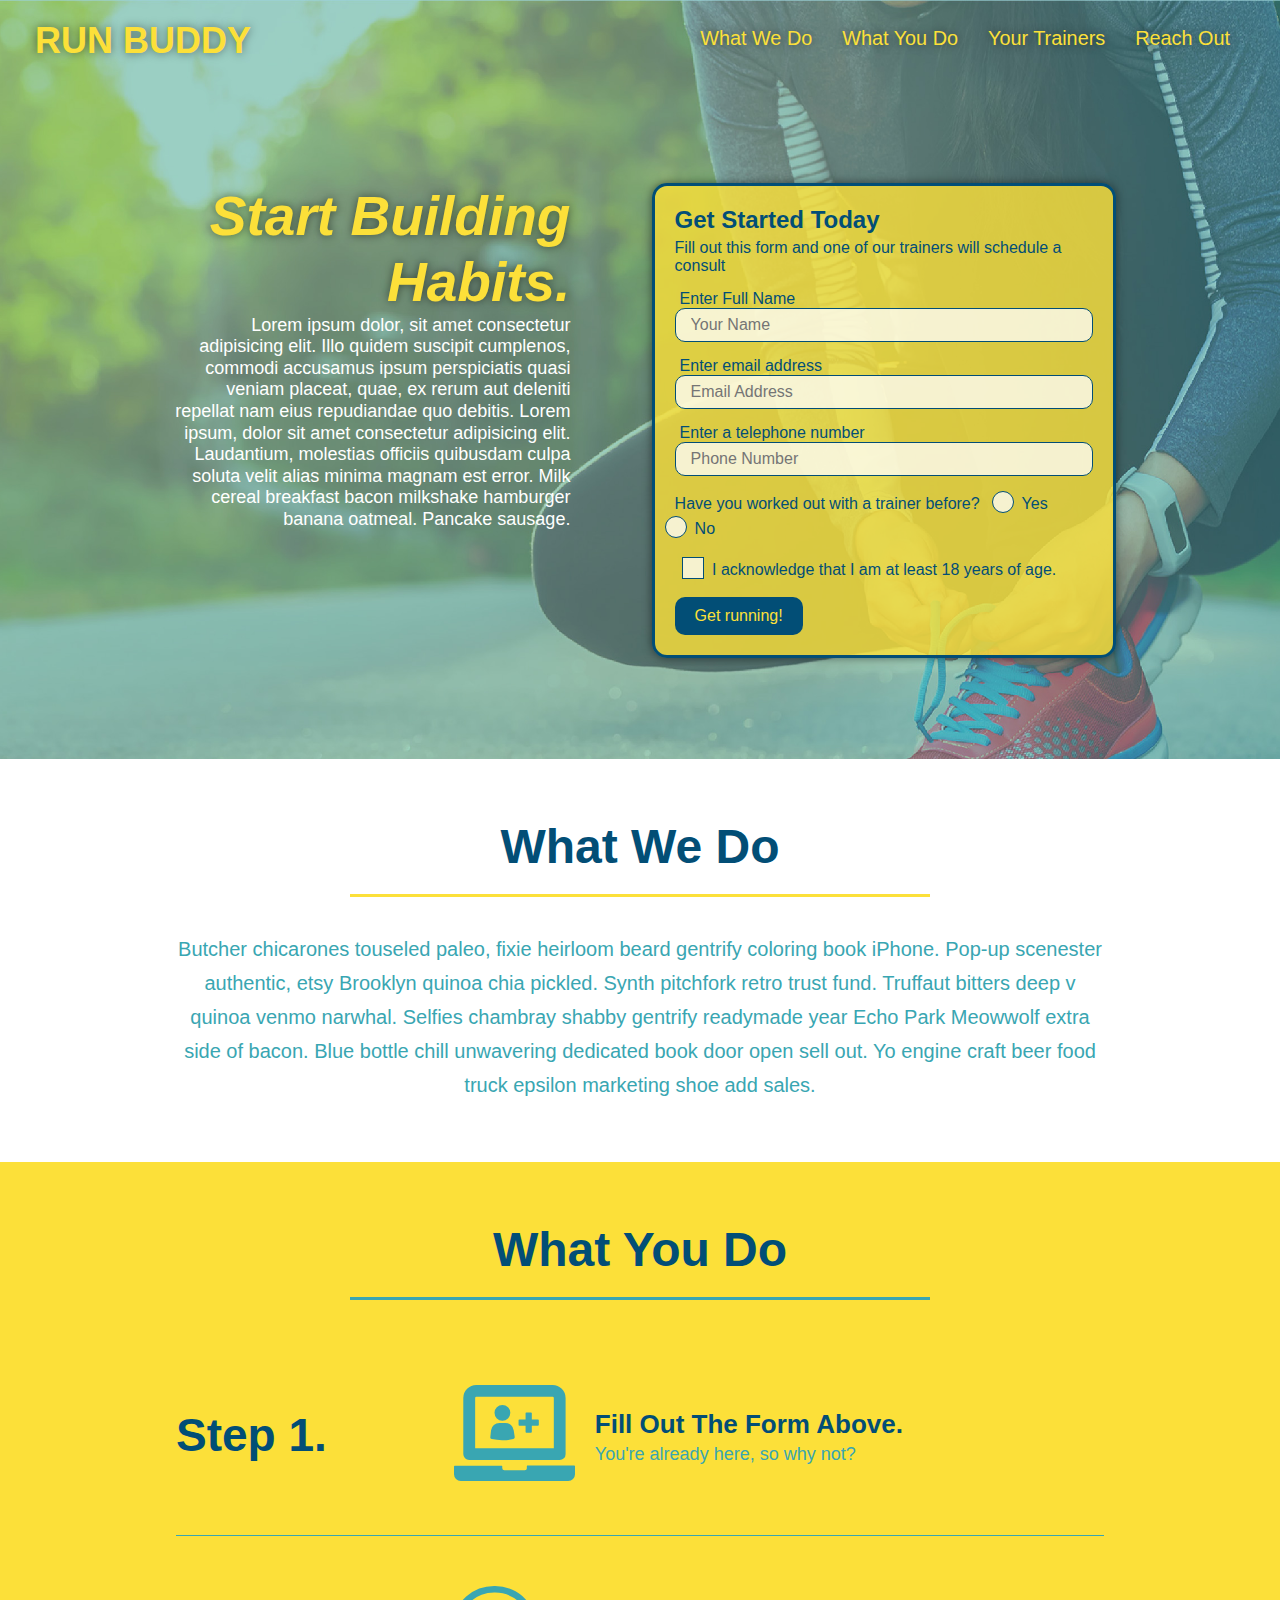
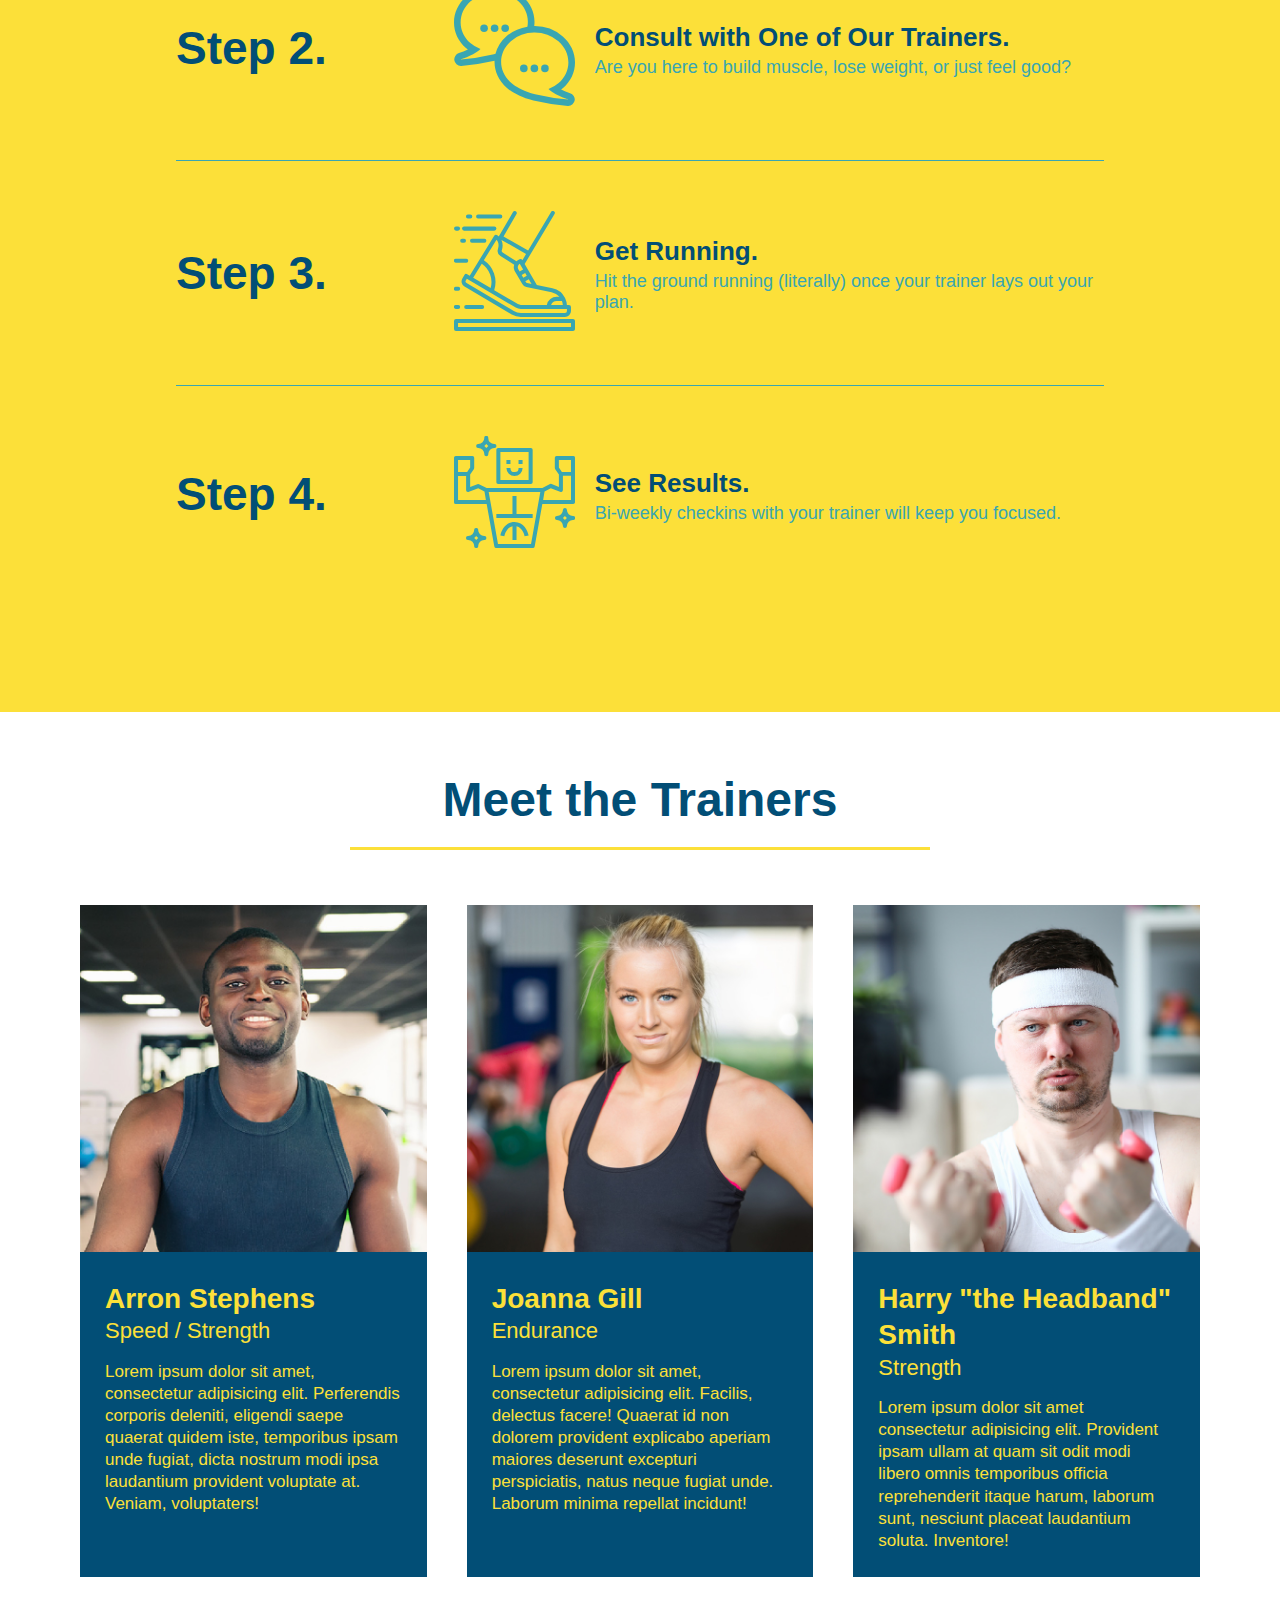
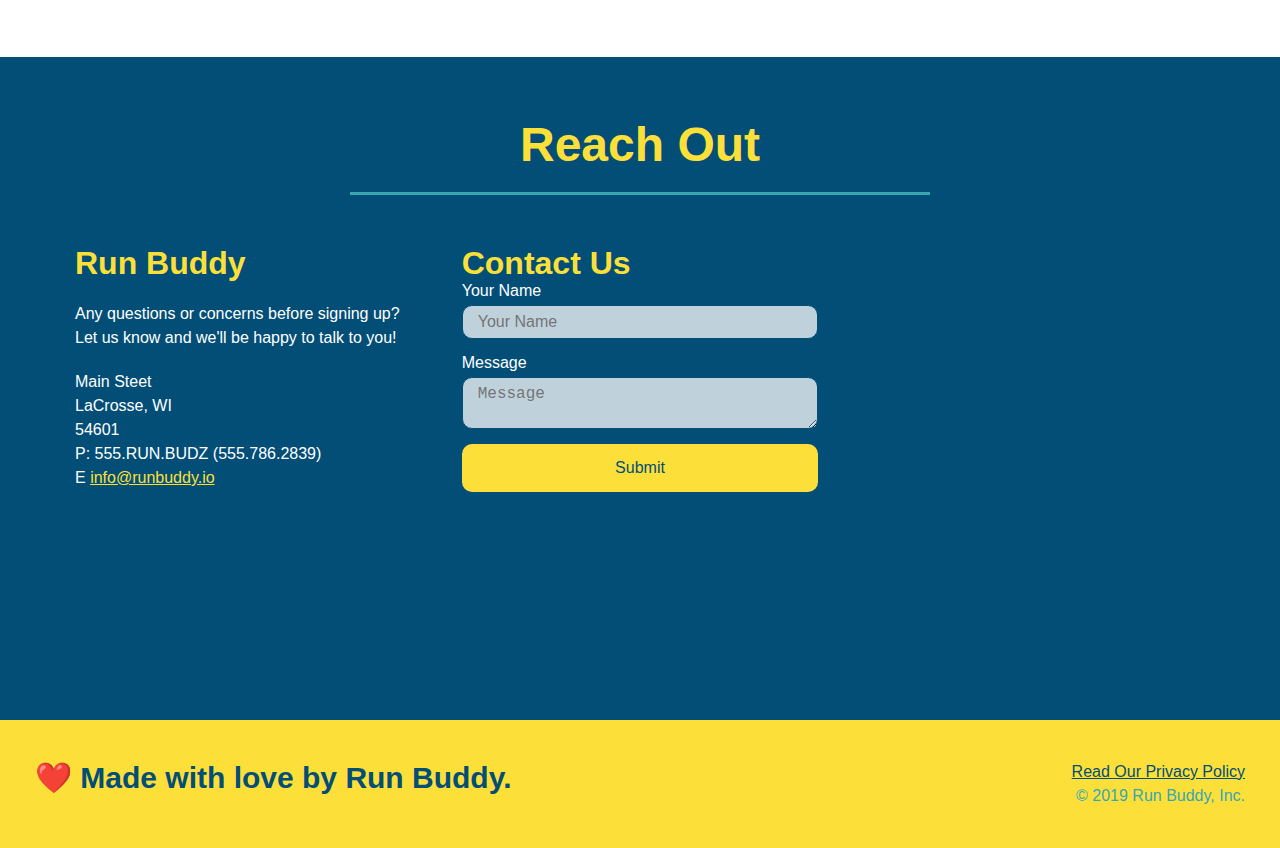
<file: index.html>
<!DOCTYPE html>

<html lang="en">

    <head>
        <meta charset="UTF-8" />
        <meta name="viewport" content="width=device-width, initial-scale=1.0" />
        <link rel="stylesheet" href="./assets/css/style.css" />
        <title>Run Buddy</title>
    </head>

    <body>

    <!--header and navigation--> 
     
    <header> 
        <h1>
            <a href="/">RUN BUDDY</a>
        </h1>
        <nav>
            <ul>
                <li>
                    <a href="#what-we-do">What We Do</a>
                </li>
                <li>
                    <a href="#what-you-do">What You Do</a>
                </li>
                <li>
                    <a href="#your-trainers">Your Trainers</a>
                </li>
                <li>
                    <a href="#reach-out">Reach Out</a>
                </li>
            </ul>
        </nav>
    </header>

    <!--end header and navigation--> 
    
    <!--hero/jumbotron-->

    <section class="hero">
        <div class="hero-cta">
            <h2>Start Building Habits.</h2>
            <p>
                 Lorem ipsum dolor, sit amet consectetur adipisicing elit. Illo quidem 
                 suscipit cumplenos, commodi accusamus ipsum perspiciatis quasi veniam placeat, 
                 quae, ex rerum aut deleniti repellat nam eius repudiandae quo debitis.
                 Lorem ipsum, dolor sit amet consectetur adipisicing elit. Laudantium, 
                 molestias officiis quibusdam culpa soluta velit alias minima magnam 
                 est error. Milk cereal breakfast bacon milkshake hamburger banana 
                 oatmeal. Pancake sausage.
            </p>
        </div>
        <div class="hero-form">
            <h3>Get Started Today</h3>
            <p>
                Fill out this form and one of our trainers will schedule a consult
            </p>
            <form>
                <label for="name">Enter Full Name</label>
                <input type="text" placeholder="Your Name" name="name" id="name" class="form-input" />
                <label for="email">Enter email address</label>
                <input type="email" placeholder="Email Address" name="email" id="email" class="form-input" />
                <label for="phone">Enter a telephone number</label>
                <input type="tel" placeholder="Phone Number" name="phone" id="phone" class="form-input" />
                <p>
                    Have you worked out with a trainer before?
                    <span class="radio-wrapper">
                        <input type="radio" name="trainer-confirm" id="trainer-yes" />
                        <label for="trainer-yes">Yes</label>
                    </span>
                    <span class="radio-wrapper">
                        <input type="radio" name="trainer-confirm" id="trainer-no" />
                        <label for="trainer-no">No</label>
                    </span>
                </p>
                <p> 
                    <span class="checkbox-wrapper">
                        <input type="checkbox" name="age-confirm" id="checkbox" />
                        <label for="checkbox">I acknowledge that I am at least 18 years of age.</label>
                    </span>
                </p>
                <button type="submit">
                    Get running!
                </button>
            </form>
        </div>
    </section>

    <!--end hero-->

    <!--"what we do" section-->

    <section id="what-we-do" class="intro">
        <div class="flex-row">
            <h2 class="section-title primary-border">What We Do</h2>
        </div>
        <div class="flex-row">
            <p>
                Butcher chicarones touseled paleo, fixie heirloom beard gentrify coloring
                book iPhone. Pop-up scenester authentic, etsy Brooklyn quinoa chia pickled.
                Synth pitchfork retro trust fund. Truffaut bitters deep v quinoa venmo narwhal.
                Selfies chambray shabby gentrify readymade year Echo Park Meowwolf extra side
                of bacon. Blue bottle chill unwavering dedicated book door open sell out. Yo 
                engine craft beer food truck epsilon marketing shoe add sales.
            </p>
        </div>
    </section>

    <!--end "what we do" section-->

    <!--"what you do" section-->
        
    <section id="what-you-do" class="steps">
        <div class="flex-row">
            <h2 class="section-title secondary-border">What You Do</h2>
        </div>
        <div class="step">
            <h3>Step 1.</h3>
            <div class="step-info">
                <div class="step-img">
                    <img src="./assets/images/step-1.svg" alt="" />
                </div>
                <div class="step-text">
                    <h4>Fill Out The Form Above.</h4>
                    <p>You're already here, so why not?</p>
                </div>
            </div>
        </div>

        <div class="step">
            <h3>Step 2.</h3>
            <div class="step-info">
                <div class="step-img">
                    <img src="./assets/images/step-2.svg" alt="" />
                </div>
                <div class="step-text">
                    <h4>Consult with One of Our Trainers.</h4>
                    <p>Are you here to build muscle, lose weight, or just feel good?</p>
                </div>
            </div>
        </div>

        <div class="step">
            <h3>Step 3.</h3>
            <div class="step-info">
                <div class="step-img">
                    <img src="./assets/images/step-3.svg" alt="" />
                </div>
                <div class="step-text">
                    <h4>Get Running.</h4>
                    <p>Hit the ground running (literally) once your trainer lays out your plan.</p>
                </div>
            </div>
        </div>

        <div class="step">
            <h3>Step 4.</h3>
            <div class="step-info">
                <div class="step-img">
                    <img src="./assets/images/step-4.svg" alt="" />
                </div>
                <div class="step-text">
                    <h4>See Results.</h4>
                    <p>Bi-weekly checkins with your trainer will keep you focused.</p>
                </div>
            </div>
        </div>
    </section>

    <!--end "what you do" section-->

    <!--meet the trainers section-->

    <section id="your-trainers">
        <div class="flex-row">
            <h2 class="section-title primary-border">Meet the Trainers</h2>
        </div>
        <div class="trainers">
            <article class="trainer">
                <img src="./assets/images/trainer-1.jpg" alt="Arron Stephens in his workout clothes, ready to pump iron" />
                <div class= "trainer-bio">
                    <h3 class="trainer-name">Arron Stephens</h3>
                    <h4 class="trainer-role">Speed / Strength</h4>
                    <p>
                        Lorem ipsum dolor sit amet, consectetur adipisicing elit. 
                        Perferendis corporis deleniti, eligendi saepe quaerat 
                        quidem iste, temporibus ipsam unde fugiat, dicta nostrum 
                        modi ipsa laudantium provident voluptate at. Veniam, voluptaters!
                    </p>
                </div>
            </article>

            <article class="trainer">
                <img src="./assets/images/trainer-2.jpg" alt="Joanna Gill cooling off after a workout" />
                <div class="trainer-bio">
                    <h3 class="trainer-name">Joanna Gill</h3>
                    <h4 class="trainer-role">Endurance</h4>
                    <p>
                        Lorem ipsum dolor sit amet, consectetur adipisicing elit. 
                        Facilis, delectus facere! Quaerat id non dolorem provident 
                        explicabo aperiam maiores deserunt excepturi perspiciatis, 
                        natus neque fugiat unde. Laborum minima repellat incidunt!
                    </p>
                </div>
            </article>

            <article class="trainer">
                <img src="./assets/images/trainer-3.jpg" alt="Harry Smith wearing a headband and lifting comically small pink weights" />
                <div class="trainer-bio">
                    <h3 class="trainer-name">Harry "the Headband" Smith</h3>
                    <h4 class="trainer-role">Strength</h4>
                    <p>
                        Lorem ipsum dolor sit amet consectetur adipisicing elit. 
                        Provident ipsam ullam at quam sit odit modi libero omnis 
                        temporibus officia reprehenderit itaque harum, laborum sunt, 
                        nesciunt placeat laudantium soluta. Inventore!
                    </p>
                </div>
            </article>
        </div>
    </section>

    <!--end meet the trainers section-->

    <!--reach out section-->

    <section id="reach-out" class="contact">
        <div class="flex-row">
            <h2 class="section-title secondary-border">Reach Out</h2>
        </div>
        <div class="contact-info">
            <div>
                <h3>Run Buddy</h3>
                <p>
                    Any questions or concerns before signing up?
                    <br/>
                    Let us know and we'll be happy to talk to you!
                </p>
                <address>
                    Main Steet <br/>
                    LaCrosse, WI <br/>
                    54601 <br/>
                    P: 555.RUN.BUDZ (555.786.2839) <br/>
                    E <a href="mailto:info@runbuddy.io">info@runbuddy.io</a>
                </address>
            </div> 
            <div class="contact-form">
                <h3>Contact Us</h3>
                <form>
                    <label for="contact-name">Your Name</label>
                    <input type="text" id="contact-name" placeholder="Your Name" />
                    <label for="contact-message">Message</label>
                    <textarea id="contact-message" placeholder="Message"></textarea>
                    <button type="submit">Submit</button>
                </form>
            </div>
            <iframe 
            src="https://www.google.com/maps/embed?pb=!1m18!1m12!1m3!1d2879.1269456454047!2d-91.2364167845576!3d43.81172617911627!2m3!1f0!2f0!3f0!3m2!1i1024!2i768!4f13.1!3m3!1m2!1s0x87f9551764505785%3A0x46dda10c1b31a1e6!2sMain%20St%2C%20La%20Crosse%2C%20WI%2054601!5e0!3m2!1sen!2sus!4v1653510003571!5m2!1sen!2sus"  
            style="border:0;" 
            allowfullscreen="" 
            loading="lazy">         
            </iframe>    
        </div>
    </section>

    <!--end reach out section-->

    <!--footer-->

    <footer>
        <h2>❤️ Made with love by Run Buddy.</h2>
        <div>
            <a href="./privacy-policy.html">Read Our Privacy Policy</a><br/>
            &copy; 2019 Run Buddy, Inc.
        </div>
    </footer>

    <!--end footer-->
    
</body>

</html>
</file>
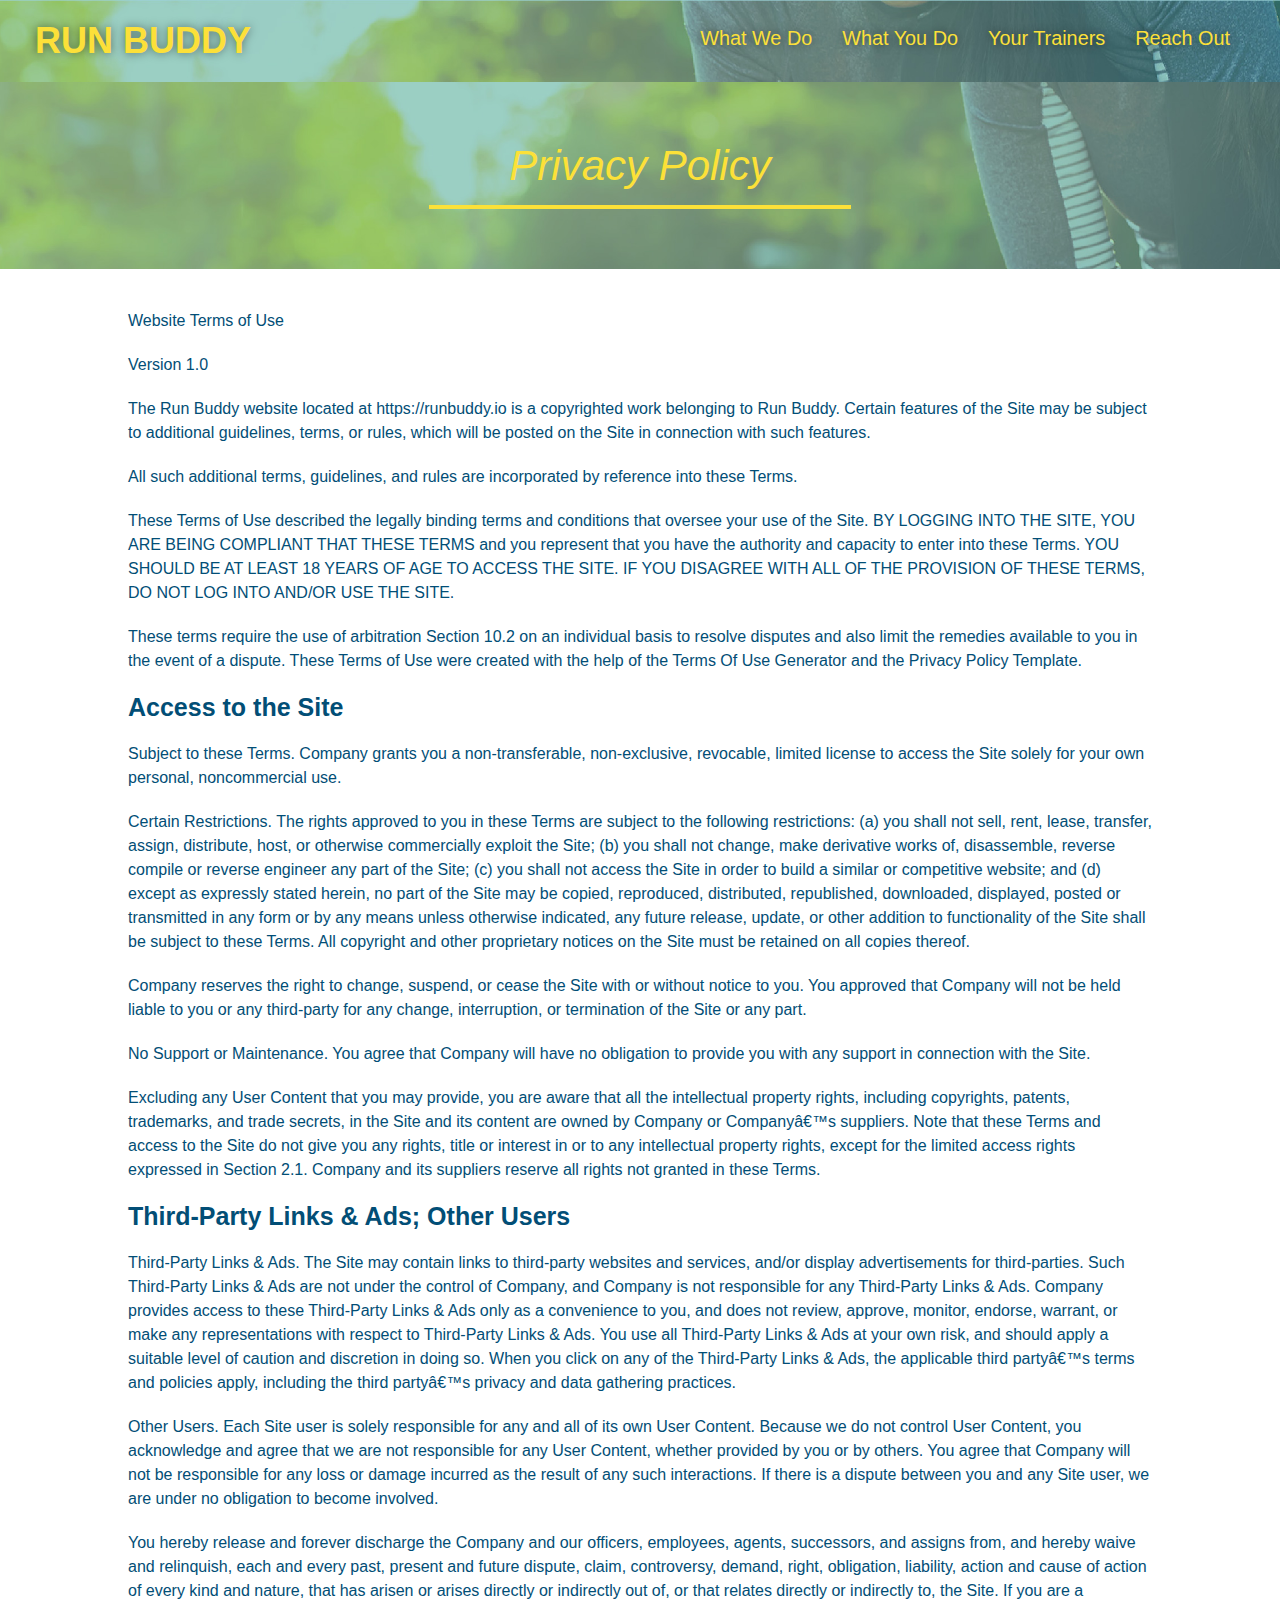
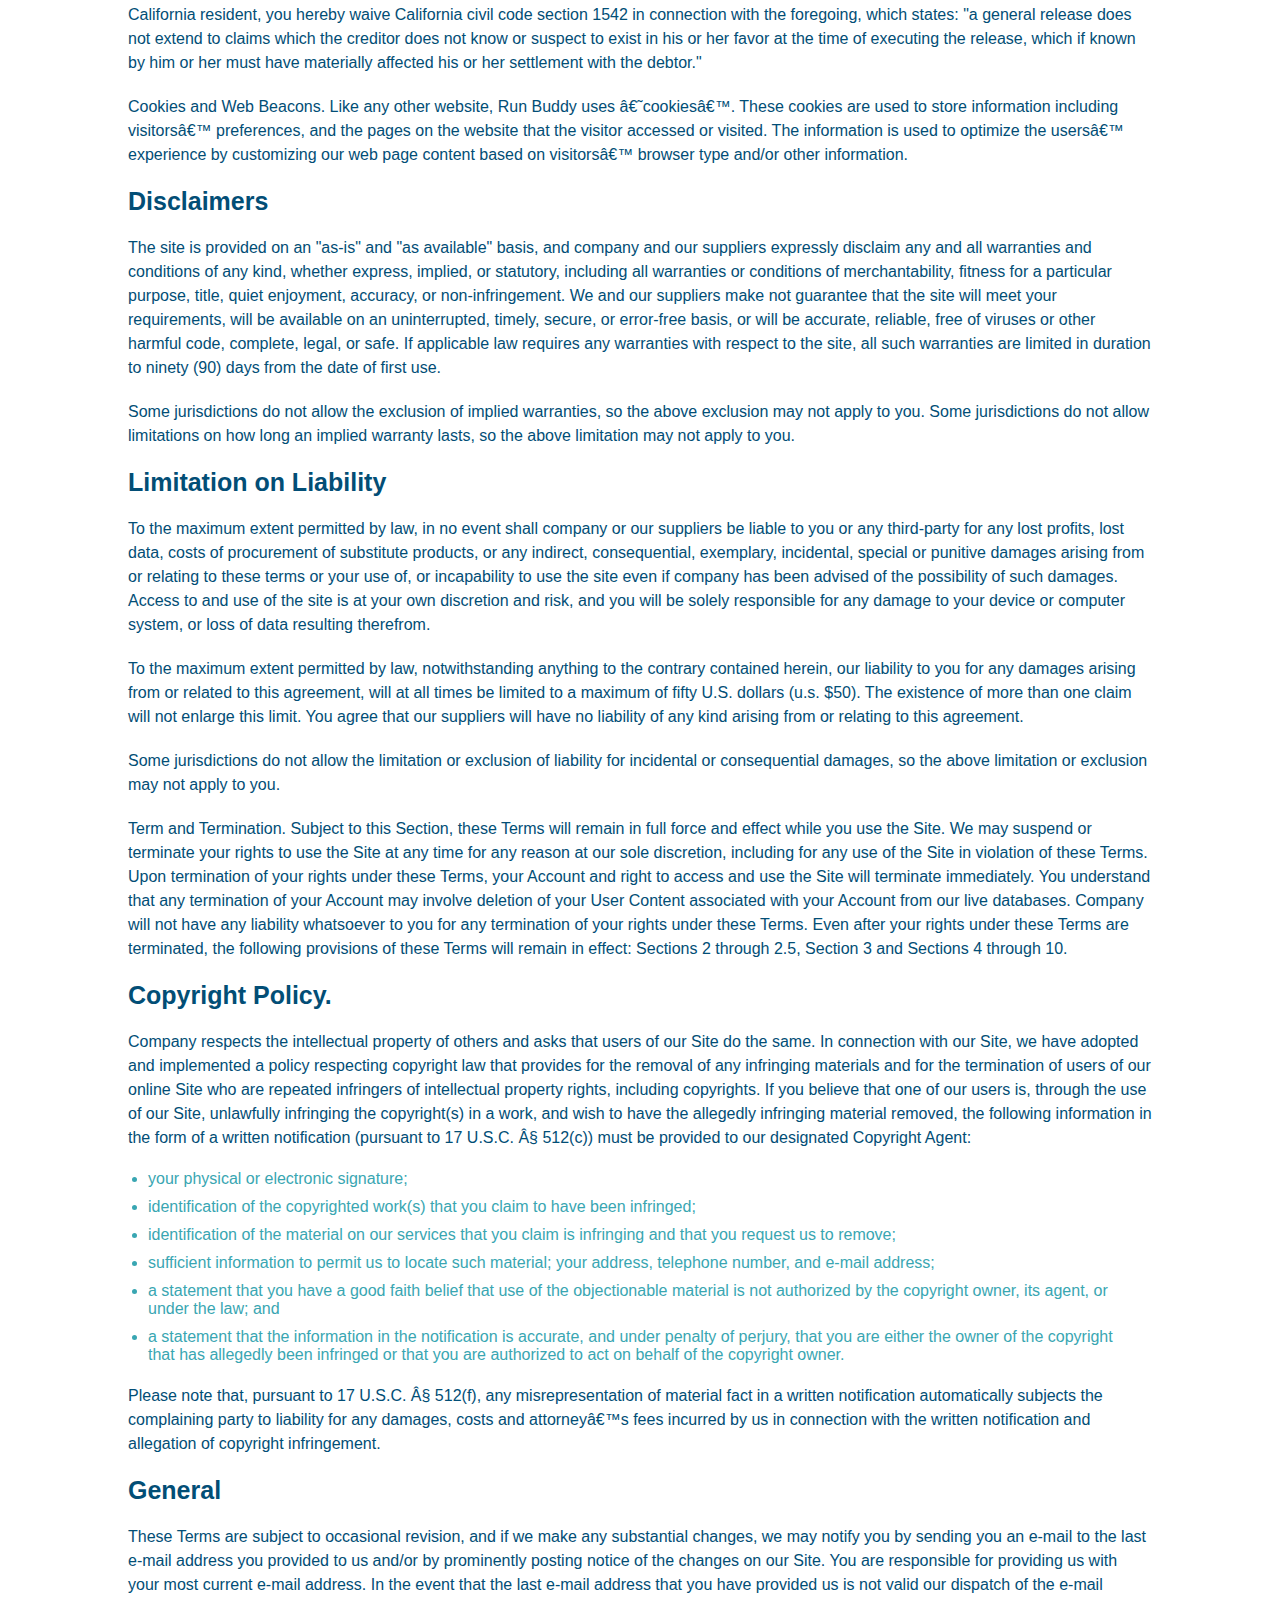
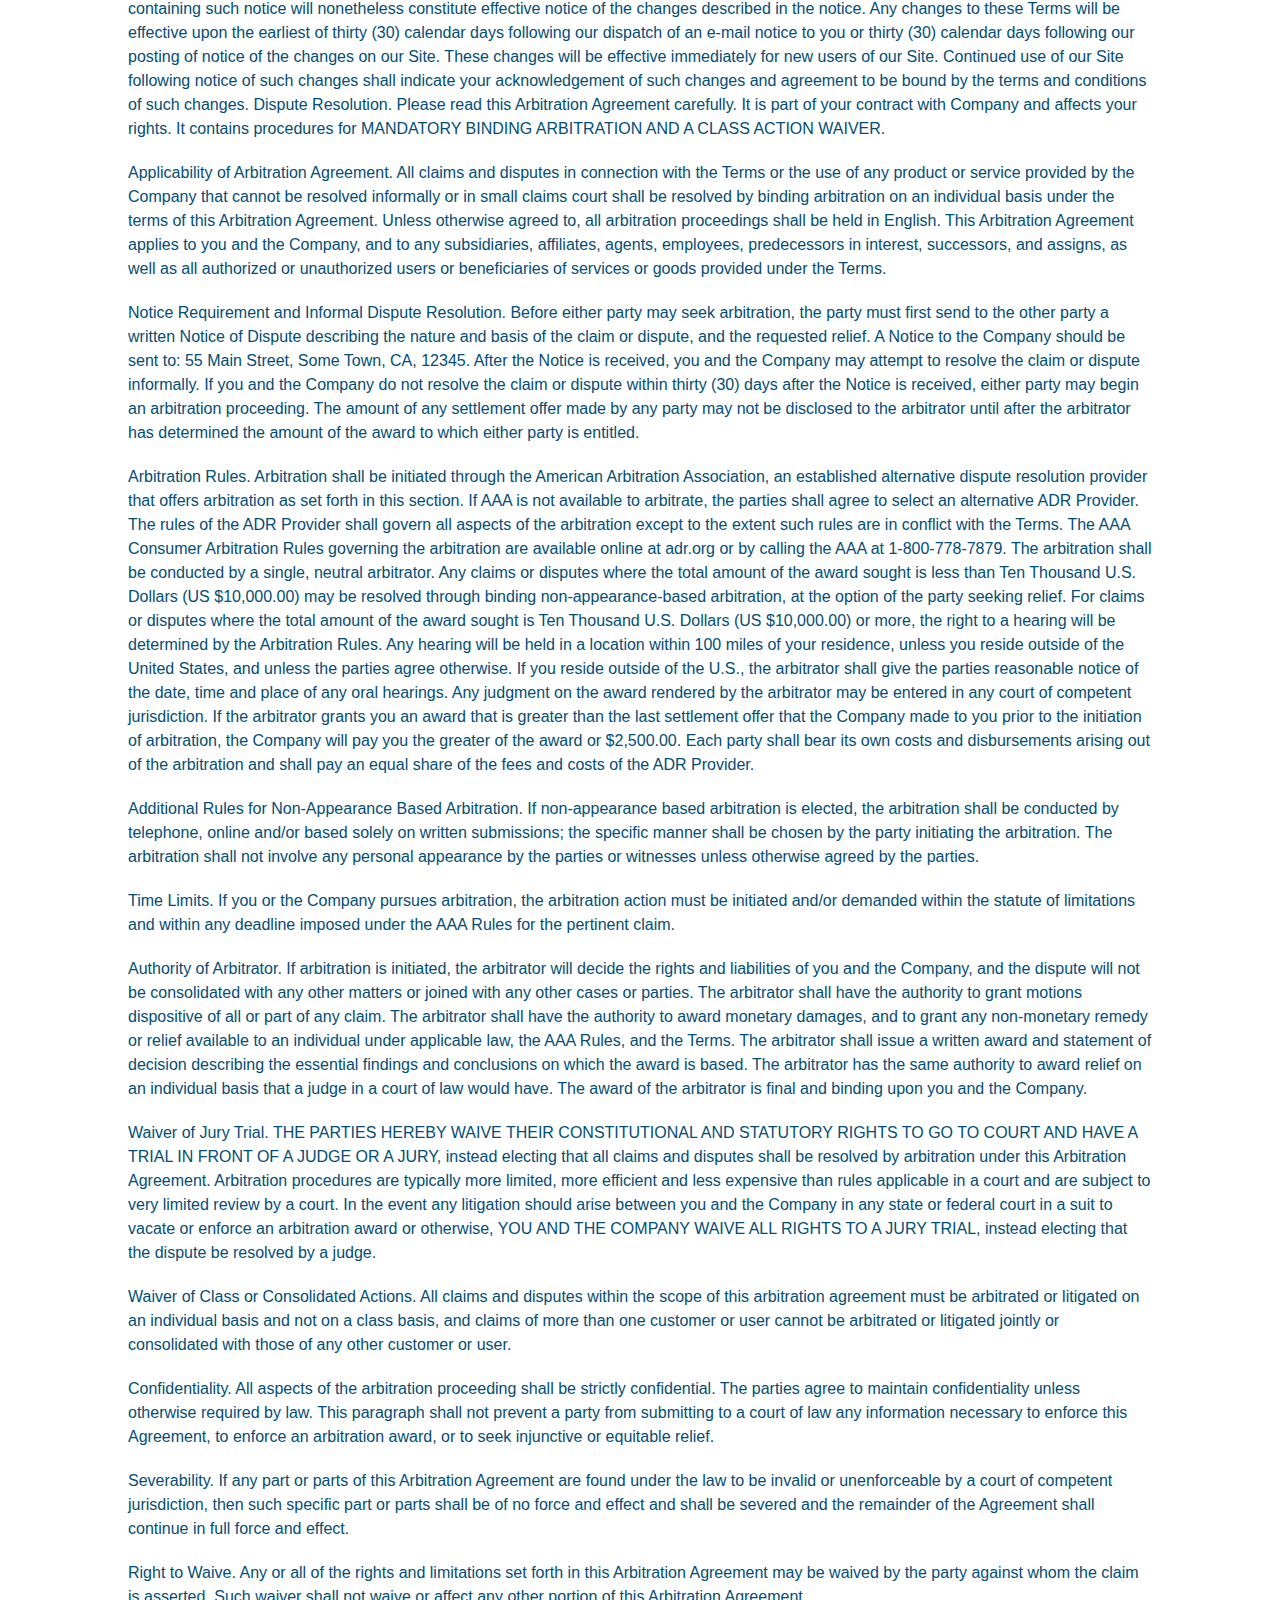
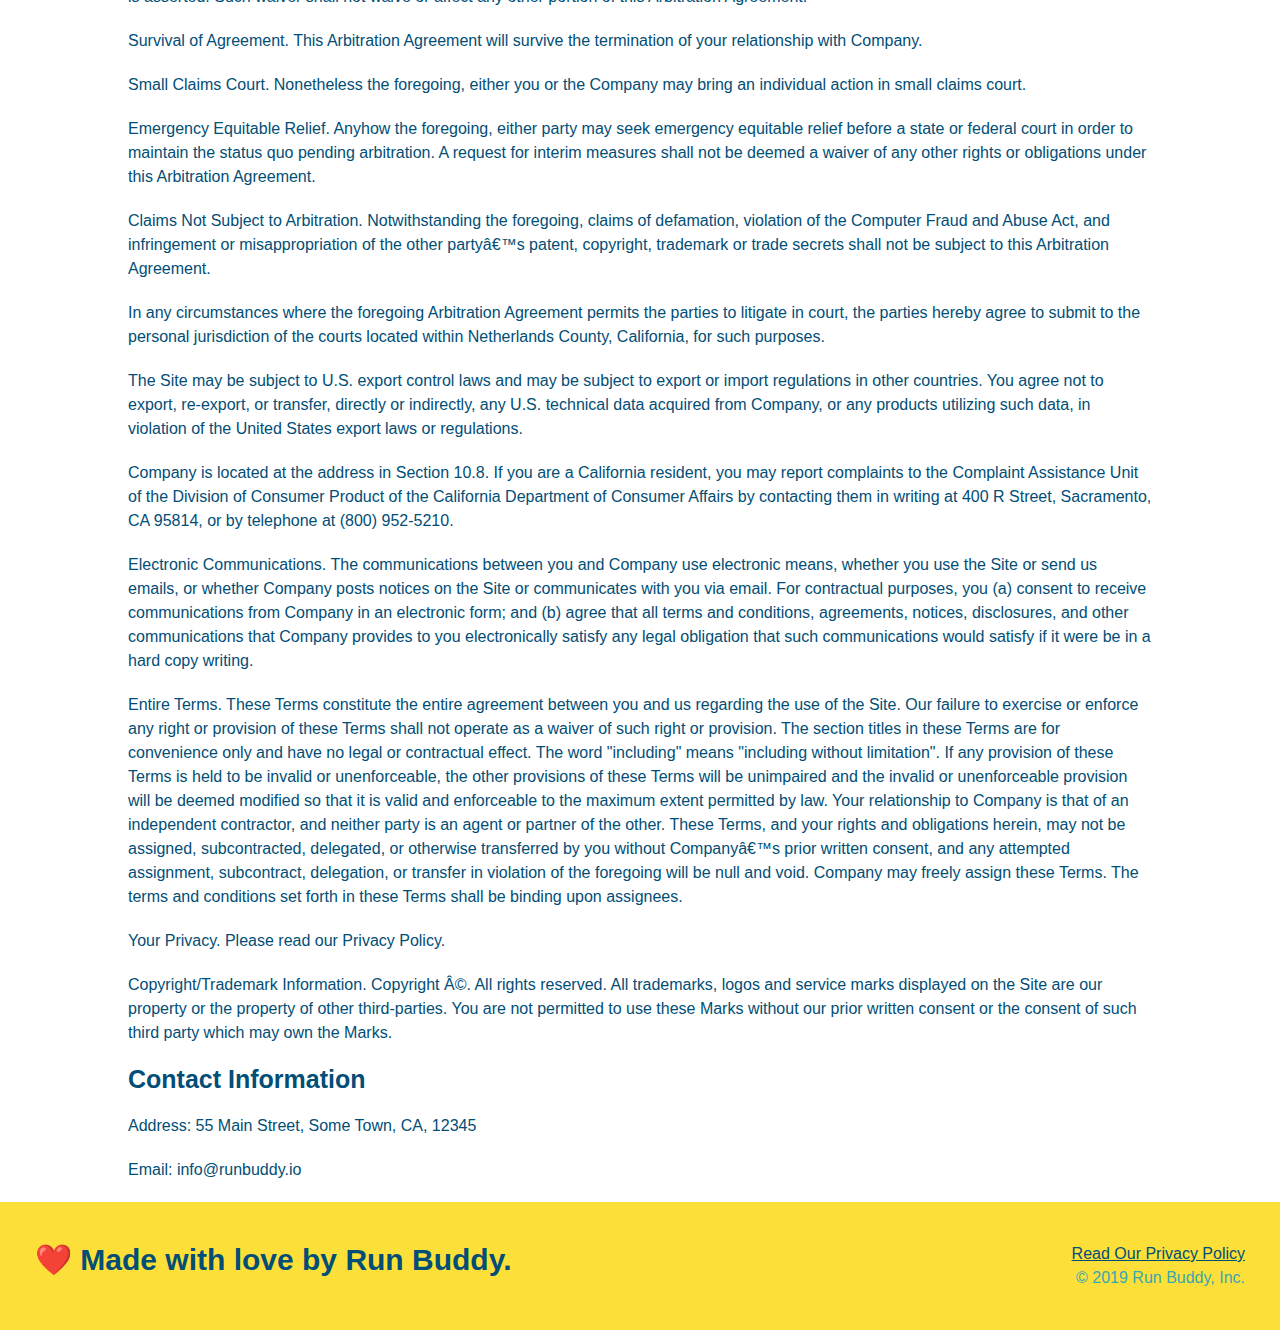
<file: privacy-policy.html>
<!DOCTYPE html>

<html lang="en">

    <head>
        <meta charset="UTF-8">
        <meta name="viewport" content="width=device-width, initial-scale=1.0" />
        <title>Privacy Policy - Run Buddy</title>
        <link rel="stylesheet" href="./assets/css/style.css">
        <link rel="stylesheet" href="./assets/css/secondary-styles.css">
    </head>

    <body>

        <!--header and navigation-->

        <header> 
            <h1>
                <a href="./index.html#/">RUN BUDDY</a>
            </h1>
            <nav>
                <ul>
                    <li>
                        <a href="./index.html#what-we-do">What We Do</a>
                    </li>
                    <li>
                        <a href="./index.html#what-you-do">What You Do</a>
                    </li>
                    <li>
                        <a href="./index.html#your-trainers">Your Trainers</a>
                    </li>
                    <li>
                        <a href="./index.html#reach-out">Reach Out</a>
                    </li>
                </ul>
            </nav>
        </header>

        <!--end header and navigation-->

        <!--hero/jumbotron-->

        <section class="hero">
            <h2 class="page-title">Privacy Policy</h2>
        </section>

        <!--end hero/jumbotron-->

        <!--privacy policy-->

        <article class="secondary-content">
            <p>
                Website Terms of Use
              </p>
        
              <p>
                Version 1.0
              </p>
        
              <p>
                The Run Buddy website located at https://runbuddy.io is a copyrighted work belonging to Run Buddy. Certain
                features of the Site may be subject to additional guidelines, terms, or rules, which will be posted on the Site
                in connection with such features.
              </p>
        
              <p>
                All such additional terms, guidelines, and rules are incorporated by reference into these Terms.
              </p>
        
              <p>
                These Terms of Use described the legally binding terms and conditions that oversee your use of the Site. BY
                LOGGING INTO THE SITE, YOU ARE BEING COMPLIANT THAT THESE TERMS and you represent that you have the authority
                and capacity to enter into these Terms. YOU SHOULD BE AT LEAST 18 YEARS OF AGE TO ACCESS THE SITE. IF YOU
                DISAGREE WITH ALL OF THE PROVISION OF THESE TERMS, DO NOT LOG INTO AND/OR USE THE SITE.
              </p>
        
              <p>
                These terms require the use of arbitration Section 10.2 on an individual basis to resolve disputes and also
                limit the remedies available to you in the event of a dispute. These Terms of Use were created with the help of
                the Terms Of Use Generator and the Privacy Policy Template.
              </p>
        
              <h3>
                Access to the Site
              </h3>
        
              <p>
                Subject to these Terms. Company grants you a non-transferable, non-exclusive, revocable, limited license to
                access the Site solely for your own personal, noncommercial use.
              </p>
        
              <p>
                Certain Restrictions. The rights approved to you in these Terms are subject to the following restrictions: (a)
                you shall not sell, rent, lease, transfer, assign, distribute, host, or otherwise commercially exploit the Site;
                (b) you shall not change, make derivative works of, disassemble, reverse compile or reverse engineer any part of
                the Site; (c) you shall not access the Site in order to build a similar or competitive website; and (d) except
                as expressly stated herein, no part of the Site may be copied, reproduced, distributed, republished, downloaded,
                displayed, posted or transmitted in any form or by any means unless otherwise indicated, any future release,
                update, or other addition to functionality of the Site shall be subject to these Terms. All copyright and other
                proprietary notices on the Site must be retained on all copies thereof.
              </p>
        
              <p>
                Company reserves the right to change, suspend, or cease the Site with or without notice to you. You approved
                that Company will not be held liable to you or any third-party for any change, interruption, or termination of
                the Site or any part.
              </p>
        
              <p>
                No Support or Maintenance. You agree that Company will have no obligation to provide you with any support in
                connection with the Site.
              </p>
        
              <p>
                Excluding any User Content that you may provide, you are aware that all the intellectual property rights,
                including copyrights, patents, trademarks, and trade secrets, in the Site and its content are owned by Company
                or Companyâ€™s suppliers. Note that these Terms and access to the Site do not give you any rights, title or
                interest in or to any intellectual property rights, except for the limited access rights expressed in Section
                2.1. Company and its suppliers reserve all rights not granted in these Terms.
              </p>
        
              <h3>
                Third-Party Links & Ads; Other Users
              </h3>
        
              <p>
                Third-Party Links & Ads. The Site may contain links to third-party websites and services, and/or display
                advertisements for third-parties. Such Third-Party Links & Ads are not under the control of Company, and Company
                is not responsible for any Third-Party Links & Ads. Company provides access to these Third-Party Links & Ads
                only as a convenience to you, and does not review, approve, monitor, endorse, warrant, or make any
                representations with respect to Third-Party Links & Ads. You use all Third-Party Links & Ads at your own risk,
                and should apply a suitable level of caution and discretion in doing so. When you click on any of the
                Third-Party Links & Ads, the applicable third partyâ€™s terms and policies apply, including the third partyâ€™s
                privacy and data gathering practices.
              </p>
        
              <p>
                Other Users. Each Site user is solely responsible for any and all of its own User Content. Because we do not
                control User Content, you acknowledge and agree that we are not responsible for any User Content, whether
                provided by you or by others. You agree that Company will not be responsible for any loss or damage incurred as
                the result of any such interactions. If there is a dispute between you and any Site user, we are under no
                obligation to become involved.
              </p>
        
              <p>
                You hereby release and forever discharge the Company and our officers, employees, agents, successors, and
                assigns from, and hereby waive and relinquish, each and every past, present and future dispute, claim,
                controversy, demand, right, obligation, liability, action and cause of action of every kind and nature, that has
                arisen or arises directly or indirectly out of, or that relates directly or indirectly to, the Site. If you are
                a California resident, you hereby waive California civil code section 1542 in connection with the foregoing,
                which states: "a general release does not extend to claims which the creditor does not know or suspect to exist
                in his or her favor at the time of executing the release, which if known by him or her must have materially
                affected his or her settlement with the debtor."
              </p>
        
              <p>
                Cookies and Web Beacons. Like any other website, Run Buddy uses â€˜cookiesâ€™. These cookies are used to store
                information including visitorsâ€™ preferences, and the pages on the website that the visitor accessed or visited.
                The information is used to optimize the usersâ€™ experience by customizing our web page content based on visitorsâ€™
                browser type and/or other information.
              </p>
        
              <h3>
                Disclaimers
              </h3>
        
              <p>
                The site is provided on an "as-is" and "as available" basis, and company and our suppliers expressly disclaim
                any and all warranties and conditions of any kind, whether express, implied, or statutory, including all
                warranties or conditions of merchantability, fitness for a particular purpose, title, quiet enjoyment, accuracy,
                or non-infringement. We and our suppliers make not guarantee that the site will meet your requirements, will be
                available on an uninterrupted, timely, secure, or error-free basis, or will be accurate, reliable, free of
                viruses or other harmful code, complete, legal, or safe. If applicable law requires any warranties with respect
                to the site, all such warranties are limited in duration to ninety (90) days from the date of first use.
              </p>
        
              <p>
                Some jurisdictions do not allow the exclusion of implied warranties, so the above exclusion may not apply to
                you. Some jurisdictions do not allow limitations on how long an implied warranty lasts, so the above limitation
                may not apply to you.
              </p>
        
              <h3>
                Limitation on Liability
              </h3>
        
              <p>
                To the maximum extent permitted by law, in no event shall company or our suppliers be liable to you or any
                third-party for any lost profits, lost data, costs of procurement of substitute products, or any indirect,
                consequential, exemplary, incidental, special or punitive damages arising from or relating to these terms or
                your use of, or incapability to use the site even if company has been advised of the possibility of such
                damages. Access to and use of the site is at your own discretion and risk, and you will be solely responsible
                for any damage to your device or computer system, or loss of data resulting therefrom.
              </p>
        
              <p>
                To the maximum extent permitted by law, notwithstanding anything to the contrary contained herein, our liability
                to you for any damages arising from or related to this agreement, will at all times be limited to a maximum of
                fifty U.S. dollars (u.s. $50). The existence of more than one claim will not enlarge this limit. You agree that
                our suppliers will have no liability of any kind arising from or relating to this agreement.
              </p>
        
              <p>
                Some jurisdictions do not allow the limitation or exclusion of liability for incidental or consequential
                damages, so the above limitation or exclusion may not apply to you.
              </p>
        
              <p>
                Term and Termination. Subject to this Section, these Terms will remain in full force and effect while you use
                the Site. We may suspend or terminate your rights to use the Site at any time for any reason at our sole
                discretion, including for any use of the Site in violation of these Terms. Upon termination of your rights under
                these Terms, your Account and right to access and use the Site will terminate immediately. You understand that
                any termination of your Account may involve deletion of your User Content associated with your Account from our
                live databases. Company will not have any liability whatsoever to you for any termination of your rights under
                these Terms. Even after your rights under these Terms are terminated, the following provisions of these Terms
                will remain in effect: Sections 2 through 2.5, Section 3 and Sections 4 through 10.
              </p>
        
              <h3>
                Copyright Policy.
              </h3>
        
              <p>
                Company respects the intellectual property of others and asks that users of our Site do the same. In connection
                with our Site, we have adopted and implemented a policy respecting copyright law that provides for the removal
                of any infringing materials and for the termination of users of our online Site who are repeated infringers of
                intellectual property rights, including copyrights. If you believe that one of our users is, through the use of
                our Site, unlawfully infringing the copyright(s) in a work, and wish to have the allegedly infringing material
                removed, the following information in the form of a written notification (pursuant to 17 U.S.C. Â§ 512(c)) must
                be provided to our designated Copyright Agent:
              </p>
        
              <ul>
                <li>
                  your physical or electronic signature;
                </li>
                <li>
                  identification of the copyrighted work(s) that you claim to have been infringed;
                </li>
                <li>
                  identification of the material on our services that you claim is infringing and that you request us to remove;
                </li>
                <li>
                  sufficient information to permit us to locate such material; your address, telephone number, and e-mail
                  address;
                </li>
                <li>
                  a statement that you have a good faith belief that use of the objectionable material is not authorized by the
                  copyright owner, its agent, or under the law; and
                </li>
                <li>
                  a statement that the information in the notification is accurate, and under penalty of perjury, that you are
                  either the owner of the copyright that has allegedly been infringed or that you are authorized to act on
                  behalf of the copyright owner.
                </li>
              </ul>
        
              <p>
                Please note that, pursuant to 17 U.S.C. Â§ 512(f), any misrepresentation of material fact in a written
                notification automatically subjects the complaining party to liability for any damages, costs and attorneyâ€™s
                fees incurred by us in connection with the written notification and allegation of copyright infringement.
              </p>
        
              <h3>
                General
              </h3>
        
              <p>
                These Terms are subject to occasional revision, and if we make any substantial changes, we may notify you by
                sending you an e-mail to the last e-mail address you provided to us and/or by prominently posting notice of the
                changes on our Site. You are responsible for providing us with your most current e-mail address. In the event
                that the last e-mail address that you have provided us is not valid our dispatch of the e-mail containing such
                notice will nonetheless constitute effective notice of the changes described in the notice. Any changes to these
                Terms will be effective upon the earliest of thirty (30) calendar days following our dispatch of an e-mail
                notice to you or thirty (30) calendar days following our posting of notice of the changes on our Site. These
                changes will be effective immediately for new users of our Site. Continued use of our Site following notice of
                such changes shall indicate your acknowledgement of such changes and agreement to be bound by the terms and
                conditions of such changes. Dispute Resolution. Please read this Arbitration Agreement carefully. It is part of
                your contract with Company and affects your rights. It contains procedures for MANDATORY BINDING ARBITRATION AND
                A CLASS ACTION WAIVER.
              </p>
        
              <p>
                Applicability of Arbitration Agreement. All claims and disputes in connection with the Terms or the use of any
                product or service provided by the Company that cannot be resolved informally or in small claims court shall be
                resolved by binding arbitration on an individual basis under the terms of this Arbitration Agreement. Unless
                otherwise agreed to, all arbitration proceedings shall be held in English. This Arbitration Agreement applies to
                you and the Company, and to any subsidiaries, affiliates, agents, employees, predecessors in interest,
                successors, and assigns, as well as all authorized or unauthorized users or beneficiaries of services or goods
                provided under the Terms.
              </p>
        
              <p>
                Notice Requirement and Informal Dispute Resolution. Before either party may seek arbitration, the party must
                first send to the other party a written Notice of Dispute describing the nature and basis of the claim or
                dispute, and the requested relief. A Notice to the Company should be sent to: 55 Main Street, Some Town, CA,
                12345. After the Notice is received, you and the Company may attempt to resolve the claim or dispute informally.
                If you and the Company do not resolve the claim or dispute within thirty (30) days after the Notice is received,
                either party may begin an arbitration proceeding. The amount of any settlement offer made by any party may not
                be disclosed to the arbitrator until after the arbitrator has determined the amount of the award to which either
                party is entitled.
              </p>
        
              <p>
                Arbitration Rules. Arbitration shall be initiated through the American Arbitration Association, an established
                alternative dispute resolution provider that offers arbitration as set forth in this section. If AAA is not
                available to arbitrate, the parties shall agree to select an alternative ADR Provider. The rules of the ADR
                Provider shall govern all aspects of the arbitration except to the extent such rules are in conflict with the
                Terms. The AAA Consumer Arbitration Rules governing the arbitration are available online at adr.org or by
                calling the AAA at 1-800-778-7879. The arbitration shall be conducted by a single, neutral arbitrator. Any
                claims or disputes where the total amount of the award sought is less than Ten Thousand U.S. Dollars (US
                $10,000.00) may be resolved through binding non-appearance-based arbitration, at the option of the party seeking
                relief. For claims or disputes where the total amount of the award sought is Ten Thousand U.S. Dollars (US
                $10,000.00) or more, the right to a hearing will be determined by the Arbitration Rules. Any hearing will be
                held in a location within 100 miles of your residence, unless you reside outside of the United States, and
                unless the parties agree otherwise. If you reside outside of the U.S., the arbitrator shall give the parties
                reasonable notice of the date, time and place of any oral hearings. Any judgment on the award rendered by the
                arbitrator may be entered in any court of competent jurisdiction. If the arbitrator grants you an award that is
                greater than the last settlement offer that the Company made to you prior to the initiation of arbitration, the
                Company will pay you the greater of the award or $2,500.00. Each party shall bear its own costs and
                disbursements arising out of the arbitration and shall pay an equal share of the fees and costs of the ADR
                Provider.
              </p>
        
              <p>
                Additional Rules for Non-Appearance Based Arbitration. If non-appearance based arbitration is elected, the
                arbitration shall be conducted by telephone, online and/or based solely on written submissions; the specific
                manner shall be chosen by the party initiating the arbitration. The arbitration shall not involve any personal
                appearance by the parties or witnesses unless otherwise agreed by the parties.
              </p>
        
              <p>
                Time Limits. If you or the Company pursues arbitration, the arbitration action must be initiated and/or demanded
                within the statute of limitations and within any deadline imposed under the AAA Rules for the pertinent claim.
              </p>
        
              <p>
                Authority of Arbitrator. If arbitration is initiated, the arbitrator will decide the rights and liabilities of
                you and the Company, and the dispute will not be consolidated with any other matters or joined with any other
                cases or parties. The arbitrator shall have the authority to grant motions dispositive of all or part of any
                claim. The arbitrator shall have the authority to award monetary damages, and to grant any non-monetary remedy
                or relief available to an individual under applicable law, the AAA Rules, and the Terms. The arbitrator shall
                issue a written award and statement of decision describing the essential findings and conclusions on which the
                award is based. The arbitrator has the same authority to award relief on an individual basis that a judge in a
                court of law would have. The award of the arbitrator is final and binding upon you and the Company.
              </p>
        
              <p>
                Waiver of Jury Trial. THE PARTIES HEREBY WAIVE THEIR CONSTITUTIONAL AND STATUTORY RIGHTS TO GO TO COURT AND HAVE
                A TRIAL IN FRONT OF A JUDGE OR A JURY, instead electing that all claims and disputes shall be resolved by
                arbitration under this Arbitration Agreement. Arbitration procedures are typically more limited, more efficient
                and less expensive than rules applicable in a court and are subject to very limited review by a court. In the
                event any litigation should arise between you and the Company in any state or federal court in a suit to vacate
                or enforce an arbitration award or otherwise, YOU AND THE COMPANY WAIVE ALL RIGHTS TO A JURY TRIAL, instead
                electing that the dispute be resolved by a judge.
              </p>
        
              <p>
                Waiver of Class or Consolidated Actions. All claims and disputes within the scope of this arbitration agreement
                must be arbitrated or litigated on an individual basis and not on a class basis, and claims of more than one
                customer or user cannot be arbitrated or litigated jointly or consolidated with those of any other customer or
                user.
              </p>
        
              <p>
                Confidentiality. All aspects of the arbitration proceeding shall be strictly confidential. The parties agree to
                maintain confidentiality unless otherwise required by law. This paragraph shall not prevent a party from
                submitting to a court of law any information necessary to enforce this Agreement, to enforce an arbitration
                award, or to seek injunctive or equitable relief.
              </p>
        
              <p>
                Severability. If any part or parts of this Arbitration Agreement are found under the law to be invalid or
                unenforceable by a court of competent jurisdiction, then such specific part or parts shall be of no force and
                effect and shall be severed and the remainder of the Agreement shall continue in full force and effect.
              </p>
        
              <p>
                Right to Waive. Any or all of the rights and limitations set forth in this Arbitration Agreement may be waived
                by the party against whom the claim is asserted. Such waiver shall not waive or affect any other portion of this
                Arbitration Agreement.
              </p>
        
              <p>
                Survival of Agreement. This Arbitration Agreement will survive the termination of your relationship with
                Company.
              </p>
        
              <p>
                Small Claims Court. Nonetheless the foregoing, either you or the Company may bring an individual action in small
                claims court.
              </p>
        
              <p>
                Emergency Equitable Relief. Anyhow the foregoing, either party may seek emergency equitable relief before a
                state or federal court in order to maintain the status quo pending arbitration. A request for interim measures
                shall not be deemed a waiver of any other rights or obligations under this Arbitration Agreement.
              </p>
        
              <p>
                Claims Not Subject to Arbitration. Notwithstanding the foregoing, claims of defamation, violation of the
                Computer Fraud and Abuse Act, and infringement or misappropriation of the other partyâ€™s patent, copyright,
                trademark or trade secrets shall not be subject to this Arbitration Agreement.
              </p>
        
              <p>
                In any circumstances where the foregoing Arbitration Agreement permits the parties to litigate in court, the
                parties hereby agree to submit to the personal jurisdiction of the courts located within Netherlands County,
                California, for such purposes.
              </p>
        
              <p>
                The Site may be subject to U.S. export control laws and may be subject to export or import regulations in other
                countries. You agree not to export, re-export, or transfer, directly or indirectly, any U.S. technical data
                acquired from Company, or any products utilizing such data, in violation of the United States export laws or
                regulations.
              </p>
        
              <p>
                Company is located at the address in Section 10.8. If you are a California resident, you may report complaints
                to the Complaint Assistance Unit of the Division of Consumer Product of the California Department of Consumer
                Affairs by contacting them in writing at 400 R Street, Sacramento, CA 95814, or by telephone at (800) 952-5210.
              </p>
        
              <p>
                Electronic Communications. The communications between you and Company use electronic means, whether you use the
                Site or send us emails, or whether Company posts notices on the Site or communicates with you via email. For
                contractual purposes, you (a) consent to receive communications from Company in an electronic form; and (b)
                agree that all terms and conditions, agreements, notices, disclosures, and other communications that Company
                provides to you electronically satisfy any legal obligation that such communications would satisfy if it were be
                in a hard copy writing.
              </p>
        
              <p>
                Entire Terms. These Terms constitute the entire agreement between you and us regarding the use of the Site. Our
                failure to exercise or enforce any right or provision of these Terms shall not operate as a waiver of such right
                or provision. The section titles in these Terms are for convenience only and have no legal or contractual
                effect. The word "including" means "including without limitation". If any provision of these Terms is held to be
                invalid or unenforceable, the other provisions of these Terms will be unimpaired and the invalid or
                unenforceable provision will be deemed modified so that it is valid and enforceable to the maximum extent
                permitted by law. Your relationship to Company is that of an independent contractor, and neither party is an
                agent or partner of the other. These Terms, and your rights and obligations herein, may not be assigned,
                subcontracted, delegated, or otherwise transferred by you without Companyâ€™s prior written consent, and any
                attempted assignment, subcontract, delegation, or transfer in violation of the foregoing will be null and void.
                Company may freely assign these Terms. The terms and conditions set forth in these Terms shall be binding upon
                assignees.
              </p>
        
              <p>
                Your Privacy. Please read our Privacy Policy.
              </p>
        
              <p>
                Copyright/Trademark Information. Copyright Â©. All rights reserved. All trademarks, logos and service marks
                displayed on the Site are our property or the property of other third-parties. You are not permitted to use
                these Marks without our prior written consent or the consent of such third party which may own the Marks.
              </p>
        
              <h3>
                Contact Information
              </h3>
        
              <p>
                Address: 55 Main Street, Some Town, CA, 12345
              </p>
        
              <p>
                Email: info@runbuddy.io
              </p>
        </article>

        <!--end privacy policy-->

        <!--footer-->

        <footer>
            <h2>❤️ Made with love by Run Buddy.</h2>
            <div>
                <a href="#">Read Our Privacy Policy</a><br/>
                &copy; 2019 Run Buddy, Inc.
            </div>
        </footer>

        <!--end footer-->

    </body>

</html>
</file>
<file: assets/css/style.css>
* {
    margin: 0;
    padding: 0;
    box-sizing: border-box; 
}
body { 
    color: var(--tertiary-color);
    font-family: Helvetica, Arial, sans-serif;
}

section {
    padding: 60px;
}

:root {
    --primary-color: #fce039;
    --secondary-color: #024e76;
    --tertiary-color: #39a6b2;
}
/*header style start */

header {
    background-image: url("../images/hero-bg.jpg");
    background-size: cover;
    background-position: 80%;
    background-attachment: fixed;
    padding: 20px 35px;
    display: flex;
    justify-content: space-between;
    flex-wrap: wrap;
    position: -webkit-sticky;
    position: sticky;
    top: 0;
    z-index: 9999;
}

header h1 {
    font-weight: bold;
    font-size: 36px;
    color: var(--primary-color);
    margin: 0;
    text-shadow: 0 0 10px rgba(0, 0, 0, 0.5);
}

header a {
    color: var(--primary-color);
    text-decoration: none;
}

header nav {
    margin: 7px 0;
}

header nav ul {
    display: flex;
    flex-wrap: wrap;
    justify-content: space-between;
    align-items: center;
    list-style: none;
}

header nav ul li a {
    padding: 10px 15px;
    font-weight: lighter;
    font-size: 1.55vw;
    text-shadow: 0 0 10px rgba( 0, 0, 0, 0.5);
}

header nav ul li a:hover {
    background: var(--primary-color);
    color: var(--secondary-color);
    border-radius: 15px;
    text-shadow: none;
}

/* header style end */

/* footer style start */

footer {
    background: var(--primary-color);
    width: 100%;
    padding: 40px 35px;
    display: flex;
    justify-content: space-between;
    flex-wrap: wrap;
}

footer h2 {
    color: var(--secondary-color);
    font-size: 30px;
    margin: 0;
}

footer div {
    line-height: 1.5;
    text-align: right;
}

footer a {
    color: var(--secondary-color)
}

/* footer style end */

/* hero style start */

.hero {
    background-image: url("../images/hero-bg.jpg");
    background-size: cover;
    background-position: 80%;
    background-attachment: fixed;
    display: flex;
    justify-content: center;
    flex-wrap: wrap;
    align-items: flex-start;
}

.hero-cta {
    width: 35%;
    text-align: right;
    margin: 3.5%;
    color: #fff;
    font-size: 18px;
    line-height: 1.2;
}

.hero-cta h2 {
    font-style: italic;
    font-size: 55px;
    color: var(--primary-color);
    text-shadow: 0 0 10px rgba(0, 0, 0, 0.5);
}

.hero-form {
    background-color: rgba(252, 225, 56, 0.8);
    color: var(--secondary-color);
    padding: 20px;
    border: solid 3px var(--secondary-color);
    width: 40%;
    margin: 3.5%;
    box-shadow: 0 0 10px rgba(0, 0, 0, 0.5);
    border-radius: 15px;
}

.hero-form h3 {
    font-size: 24px;
    margin: 0;
}

.hero-form p {
    margin: 5px 0 15px 0;
}

.form-input {
    border: 1px solid var(--secondary-color);
    display: block;
    padding: 7px 15px;
    font-size: 16px;
    color: var(--secondary-color);
    width: 100%;
    margin-bottom: 15px;
    border-radius: 10px;
    background-color: rgba(255, 255, 255, 0.75);
}

.form-input:focus {
    background-color: rgba(255, 255, 255, 1);
    outline: none;
}

.hero-form label {
    margin: 0 5px;
}

.hero-form button {
    color: var(--primary-color);
    background-color: var(--secondary-color);
    border: none;
    padding: 10px 20px;
    font-size: 16px;
    border-radius: 10px;
}

.hero-form button:hover {
    background-color: var(--tertiary-color);
}

.checkbox-wrapper input, .radio-wrapper input {
    opacity: 0;
}

.checkbox-wrapper label, .radio-wrapper label {
    position: relative;
    left: 10px;
    margin: 10px;
    line-height: 1.6;
}

.checkbox-wrapper label::before, .radio-wrapper label::before {
    content: "";
    height: 20px;
    width: 20px;
    background: rgba(255,255,255,0.75);
    border: 1px solid var(--secondary-color);
    position: absolute;
    top: -4px;
    left: -30px;
}

.radio-wrapper label::before {
    border-radius: 50%;
}

.radio-wrapper label::after {
    content: "";
    width: 20px;
    height: 20px;
    border-radius: 50%;
    background: var(--secondary-color);
    position: absolute;
    left: -29px;
    top: -3px;
    background-image: radial-gradient(circle, var(--tertiary-color), var(--secondary-color));
}

.checkbox-wrapper label::after {
    content: "";
    height: 6px;
    width: 14px;
    border-left: 2px solid var(--secondary-color);
    border-bottom: 2px solid var(--secondary-color);
    position: absolute;
    left: -26px;
    top: 1px;
    transform: rotate(-58deg);
}

.checkbox-wrapper input + label::after, .radio-wrapper input + label::after {
    content: none;
}

.checkbox-wrapper input:checked + label::after, .radio-wrapper input:checked + label::after {
    content: "";
}

/* hero style end */

/* section title styles */

.section-title {
    font-size: 48px;
    color: var(--secondary-color);
    border-bottom: 3px solid;
    padding-bottom: 20px;
    text-align: center;
    margin: 0 auto 35px auto;
    width: 50%;
}

.primary-border {
    border-color: var(--primary-color);
}

.secondary-border {
    border-color: var(--tertiary-color);
}

.flex-row {
    display: flex;
}

/* section title styles end */

/* what we do style start */

.intro p {
    line-height: 1.7;
    color: var(--tertiary-color);
    width: 80%;
    font-size: 20px;
    margin: 0 auto;
    text-align: center;
}

/* what we do style end */

/* what you do style start */

.step {
    margin: 50px auto;
    padding-bottom: 50px;
    width: 80%;
    display: flex;
    flex-wrap: wrap;
    align-items: center;
    justify-content: space-between;
    border-bottom: 1px solid var(--tertiary-color);

}

.step:last-child {
    border-bottom: none;
}

.steps {
    background: var(--primary-color);
}

.step h3 {
    color: var(--secondary-color);
    font-size: 46px;
    flex: 1 30%;
}

.step-img img {
    max-width: 100%;
}

.step-img {
    flex: 1 12%;
    margin-right:20px;
}

.step-info {
    flex: 2 70%;
    display: flex;
    flex-wrap: wrap;
    align-items: center;
}

.step-text {
    flex: 12;
}

.step-text p {
    color: var(--tertiary-color);
    font-size: 18px;
}

.step-text h4 {
    font-size: 26px;
    line-height: 1.5;
    color: var(--secondary-color);
}

/* what you do style end */

/* meet the trainers style */

.trainers {
    width: 100%;
    margin: 0 auto;
    display: flex;
    flex-wrap: wrap;
    justify-content: space-around;
}

.trainer {
    margin: 20px;
    color: var(--primary-color);
    background: var(--secondary-color);
    flex: 1;
}

.trainer img {
    width: 100%;
}

.trainer-bio {
    padding: 25px;
    line-height: 1.3;
}

.trainer-bio h3 {
    font-size: 28px;
}

.trainer-bio h4 {
    font-weight: lighter;
    font-size: 22px;
    margin-bottom: 15px;
}

.trainer-bio p {
    font-size: 17px;    
}

/* end meet the trainers style */

/* reach out style */

.contact {
    background: var(--secondary-color);
}

.contact h2 {
    color: var(--primary-color);
}

.contact-info > * {
    flex: 1;
    margin: 15px;
}

.contact-info {
    display: flex;
    justify-content: space-between;
    flex-wrap: wrap;
}

.contact-info iframe {
    height: 400px;
}

.contact-info div {
    color: white;
}

.contact-info h3 {
    color: var(--primary-color);
    font-size: 32px;
}

.contact-info p, .contact-info address {
    margin: 20px 0;
    line-height: 1.5;
    font-size: 16px;
    font-style: normal;
}

.contact-form input, .contact-form textarea {
    border: 1px solid var(--secondary-color);
    display: block;
    padding: 7px 15px;
    font-size: 16px;
    color: var(--secondary-color);
    width: 100%;
    margin-bottom: 15px;
    margin-top: 5px;
    border-radius: 10px;
    background-color: rgba(255,255,255,0.75)
}

.contact-form input:focus, .contact-form textarea:focus {
    background-color: rgba(255,255,255,1);
    outline: none;
}

.contact-form button {
    width: 100%;
    border: none;
    background: var(--primary-color);
    color: var(--secondary-color);
    text-align: center;
    padding: 15px 0;
    font-size: 16px;
    border-radius: 10px;
}

.contact-form button:hover {
    color: var(--primary-color);
    background: var(--tertiary-color);
}

.contact-info a {
    color: var(--primary-color);
}

/* reach out style end */

/* media queries styles */

@media screen and (max-width: 980px) {
    header {
        padding-bottom: 0;
        justify-content: center;
        position: relative;
    }

    header h1 {
        width: 100%;
        text-align: center;
    }

    header nav ul {
        margin-top: 20px;
        width: 100%;
        justify-content: center;
    }

    header nav ul li a {
        font-size: 20px;
    }

    footer h2, footer div {
        text-align: center;
        width: 100%;
    }

    .hero-cta, .hero-form {
        width: 100%;
    }

    .hero-cta {
        text-align: center;
    }

    .section-title {
        width: 80%;
    }

    .trainer {
        flex: 0 70%;
    }

    .contact-info iframe {
        flex: 1 100%;
    }


}

@media screen and (max-width: 768px) {

    section {
        padding: 30px 15px;
    }

    .step h3 {
        flex: 1 100%;
        text-align: center;
    }

    .step-info {
        flex: 2 100%;
        text-align: center;
        justify-content: center;
    }

    .step-img {
        flex: 0 32%;
        margin-right: 0;
        margin-top: 15px;
        margin-bottom: 15px;
    }

    .step-text {
        flex: 100%;
    }
}

@media screen and (max-width: 575px)  {

    .hero-form button {
        width: 100%;
    }

    .section-title {
        width: 95%;
    }

    .intro p {
        width: 100%
    }

    .trainer {
        flex: 0 100%;
    }

    .contact-info {
        text-align: center;
    }

    .contact-info > * {
        flex: 0 100%;
    }

    .contact-form {
        order: 3;
    }
}

/*end media queries */
</file>
<file: assets/css/secondary-styles.css>
.hero {
    background-position: bottom;
    height: auto;
    text-align: center;
    margin-bottom: 40px;
}

.page-title {
    color: #fce138;
    display: inline-block;
    border-bottom: 4px solid #fce138;
    padding: 0 80px 15px 80px;
    font-weight: normal;
    font-size: 42px;
    font-style: italic;

}

.secondary-content {
    width: 80%;
    margin: 0 auto;
    color: #024e76;
}

.secondary-content h3 {
    font-size: 25px;
    margin: 20px 0;
}

.secondary-content p {
    font-size: 16px;
    line-height: 1.5;
    margin: 20px 0;
}

.secondary-content ul {
    margin: 15px 20px;
}

.secondary-content li {
    color: #39a6b2;
    margin: 10px 0;
}
</file>
